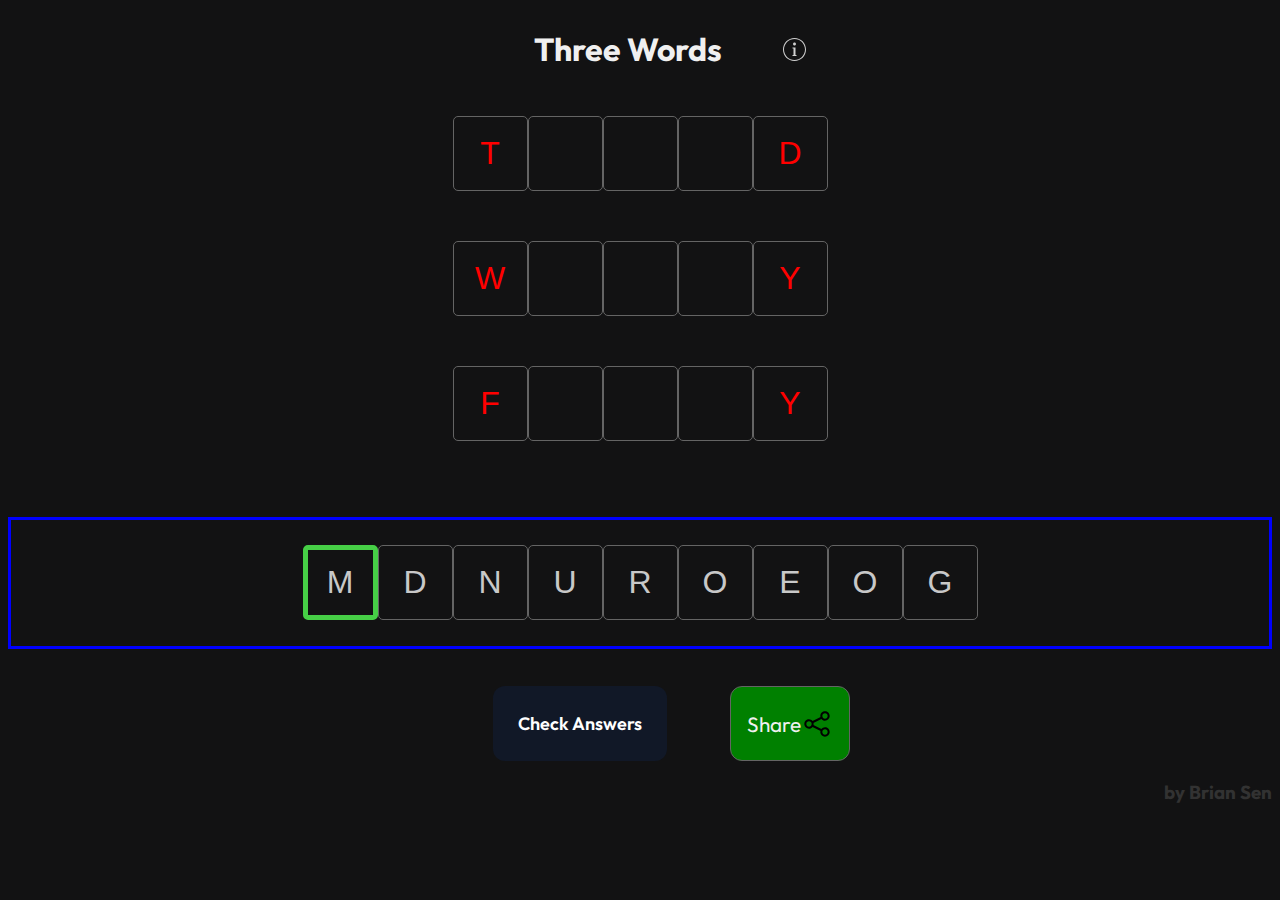
<file: index.html>
<!DOCTYPE html>
<html lang="en">
<head>
    <meta charset="UTF-8">
    <meta http-equiv="X-UA-Compatible" content="IE=edge">
    <meta name="viewport" content="width=device-width, initial-scale=1.0">
    <meta name="author" content="Brian Sen">
    <meta name="keywords" content="ThreeWords, Three Words, Game">
    <meta name="description" content="Fun Word Guessing Game!">
    <link rel="stylesheet" href="styles.css">

    <link rel="preconnect" href="https://fonts.googleapis.com">
    <link rel="preconnect" href="https://fonts.gstatic.com" crossorigin>
    <link href="https://fonts.googleapis.com/css2?family=Noto+Sans+JP:wght@900&family=Outfit:wght@300&display=swap" rel="stylesheet">

    <link rel="icon" href="./favicon.ico" />
    <link rel="apple-touch-icon" href="./favicon.ico" />
    <title>Three Words</title>
</head>
<body>
    <div class="header">
        <h1><a href="index.html"><span id="title1">Three Words</span></a></h1>
        <svg class="info" xmlns="http://www.w3.org/2000/svg" x="0px" y="0px"
        width="25" height="25"
        viewBox="0 0 172 172"
        style=" fill:#000000;"><g fill="none" fill-rule="nonzero" stroke="none" stroke-width="1" stroke-linecap="butt" stroke-linejoin="miter" stroke-miterlimit="10" stroke-dasharray="" stroke-dashoffset="0" font-family="none" font-weight="none" font-size="none" text-anchor="none" style="mix-blend-mode: normal"><path d="M0,172v-172h172v172z" fill="none"></path><g fill="#d0d0d0"><path d="M86,6.88c-43.65603,0 -79.12,35.46397 -79.12,79.12c0,43.65603 35.46397,79.12 79.12,79.12c43.65603,0 79.12,-35.46397 79.12,-79.12c0,-43.65603 -35.46397,-79.12 -79.12,-79.12zM86,13.76c39.93779,0 72.24,32.30221 72.24,72.24c0,39.93779 -32.30221,72.24 -72.24,72.24c-39.93779,0 -72.24,-32.30221 -72.24,-72.24c0,-39.93779 32.30221,-72.24 72.24,-72.24zM86,37.84c-5.69958,0 -10.32,4.62042 -10.32,10.32c0,5.69958 4.62042,10.32 10.32,10.32c5.69958,0 10.32,-4.62042 10.32,-10.32c0,-5.69958 -4.62042,-10.32 -10.32,-10.32zM72.24,72.24v6.88h3.44h3.44v44.72h-3.44h-3.44v6.88h3.44h3.44h13.76h3.44h3.44v-6.88h-3.44h-3.44v-51.6h-3.44h-13.76z"></path></g></g></svg>
    </div>

    <div id="myModal" class="modal">
        <div class="modal-content">
            <span id="close">&times;</span>
            <p id="modalInfo"></p>
          </div>
    </div>

    <div class="words">
        
            <button class="word1 static" type="button"></button>
            <button class="word1 wordlet" type="button"></button>
            <button class="word1 wordlet" type="button"></button>
            <button class="word1 wordlet" type="button"></button>
            <button class="word1 static" type="button"></button>

            <button class="word2 static" type="button"></button>
            <button class="word2 wordlet" type="button"></button>
            <button class="word2 wordlet" type="button"></button>
            <button class="word2 wordlet" type="button"></button>
            <button class="word2 static" type="button"></button>

            <button class="word3 static" type="button"></button>
            <button class="word3 wordlet" type="button"></button>
            <button class="word3 wordlet" type="button"></button>
            <button class="word3 wordlet" type="button"></button>
            <button class="word3 static" type="button"></button>
    </div>

    <div class="letters">
    </div>

    <div id="submitButton">
        <button class="button-40" id="submit">Check Answers</button>
        <button class="share">Share <img src="shareIcon.svg" class="shareLogo" alt="share">
        </button>
    </div>

    <div class="footer">
        <h3>by Brian Sen</h3>
    </div>
    <script src="index.js"></script>
</body>
</html>
</file>
<file: styles.css>
:root {
    background-color: rgb(18,18,19);
    font-family: 'Noto Sans JP', sans-serif;
    font-family: 'Outfit', sans-serif;
}

.header {
    display:flex;
    flex-wrap:nowrap;
    color: rgb(240,240,240);
    font-size: 1rem;
    justify-content: center;
    align-items: center;
}

.info {
    position: relative;
    left: 60px;
}

a, a:hover, a:active, a:focus {
    text-decoration: none;
    color: rgb(240,240,240);
}

.footer {
    display:flex;
    justify-content:end;
    align-items:flex-end;
    color: rgb(50,50,50);
}

.words {
    margin-top: 2%;
    display: grid;
    grid-template-columns: repeat(5, 75px);
    grid-template-rows: repeat(3, 75px);
    justify-content: center;
    row-gap: 50px;
}


button {
    font-size: 2em;
    color: rgb(200,200,200);
    background-color: rgb(18,18,19);
    border: 1px solid rgb(100,100,100);
    border-radius: 5px;
    height: 75px;
    width: 75px;
    padding: 0px;
}

@media (min-width: 768px) {
    button:hover {
        border: 5px solid rgb(3, 83, 3);
    }
}

button:active {
    background-color:rgb(100,100,100);
}

.letters {
    border: 3px solid blue;
    padding: 2%;
    display: flex;
    flex-wrap: wrap;
    margin-top: 6%;
    justify-content: center;
}



.selected, .selected:hover {
    border: 5px solid rgb(70, 207, 70);
}

.static {
    color: red;
}

#submitButton {
    margin-top: 3%;
    display: flex;
    flex-direction: row;
    justify-content: center;
}

.share, .share:hover, .share:active {
    font-family: 'Noto Sans JP', sans-serif;
    font-family: 'Outfit', sans-serif;
    background-color: green;
    color: rgb(240,240,240);
    border-radius: .75rem;
    display: flex;
    align-items: center;
    position: relative;
    left: 5%;
    height: auto;
    width: auto;
    font-size: 1.3rem;
    padding: 0.5rem 1rem;
    cursor: pointer;
}

.shareLogo {
    width: 2rem;
    height: auto;
}


.correct {
    background-color: green;
}

/* CSS */
.button-40 {
  background-color: #111827;
  border: 1px solid transparent;
  border-radius: .75rem;
  box-sizing: border-box;
  color: #FFFFFF;
  cursor: pointer;
  flex: 0 0 auto;
  font-family: 'Noto Sans JP', sans-serif;
  font-family: 'Outfit', sans-serif;
  font-size: 1.125rem;
  font-weight: 600;
  line-height: 1.5rem;
  padding: .75rem 1.2rem;
  text-align: center;
  text-decoration: none #6B7280 solid;
  transition-duration: .2s;
  transition-property: background-color,border-color,color,fill,stroke;
  transition-timing-function: cubic-bezier(.4, 0, 0.2, 1);
  user-select: none;
  -webkit-user-select: none;
  touch-action: manipulation;
  width: auto;
}

.button-40:hover {
  background-color: #374151;
}

.button-40:focus {
  box-shadow: none;
  outline: 2px solid transparent;
  outline-offset: 2px;
}

@media (min-width: 768px) {
  .button-40 {
    padding: .75rem 1.5rem;
  }
}

@media (max-width: 768px) {
    .letter {
        height: 50px;
        width: 50px;
    }

    button {
        height: 75px;
        width: 50px;
    }

    .word1, .word2, .word3 {
        margin-right:auto;
        margin-left:auto;
    }

    .words {
        row-gap: 35px;
    }

}

.modal {
    display: none;
    position: fixed;
    padding-top: 15%;
    z-index: 1;
    width: 100%;
    height: 100%;
    background-color: rgba(0,0,0,0.6);
    overflow: auto;
    left: 0;
    top: 0;
}

.modal-content {
    background-color: rgb(18,18,19);
    margin: auto;
    color: rgb(200,200,200);
    padding: 30px;
    border-radius: 10px;
    width: 300px;
    text-align: left;
    font-size: 1.5rem;
    border: 1px solid rgb(200,200,200);
}

#close {
    color: #aaaaaa;
    float: right;
    font-size: 28px;
    font-weight: bold;
  }

  #close:hover, #close:focus {
    color: #000;
    text-decoration: none;
    cursor: pointer;
  }

  .wonGame {
    /*background: -webkit-linear-gradient(160deg,
    rgba(255, 0, 0, 1) 0%,
    rgba(255, 154, 0, 1) 10%,
    rgba(208, 222, 33, 1) 20%,
    rgba(79, 220, 74, 1) 30%,
    rgba(63, 218, 216, 1) 40%,
    rgba(47, 201, 226, 1) 50%,
    rgba(28, 127, 238, 1) 60%,
    rgba(95, 21, 242, 1) 70%,
    rgba(186, 12, 248, 1) 80%,
    rgba(251, 7, 217, 1) 90%,
    rgba(255, 0, 0, 1) 100%);
    -webkit-background-clip: text;
    -webkit-text-fill-color: transparent;*/

    background-color: rgb(22, 207, 19);
    border-radius: 10px;
    padding: 1rem;
  }

  .wonGame:hover, .wonGame:active {
    border: 3px solid rgb(173, 80, 4);
  }

  .wrong {
      color: red;
  }

  .right {
      color: green;
  }

  .almost {
      color:rgb(182, 117, 20);
  }

  .info {
      cursor: pointer;
  }

  .mini {
      font-size: 1.1rem;
  }
</file>
